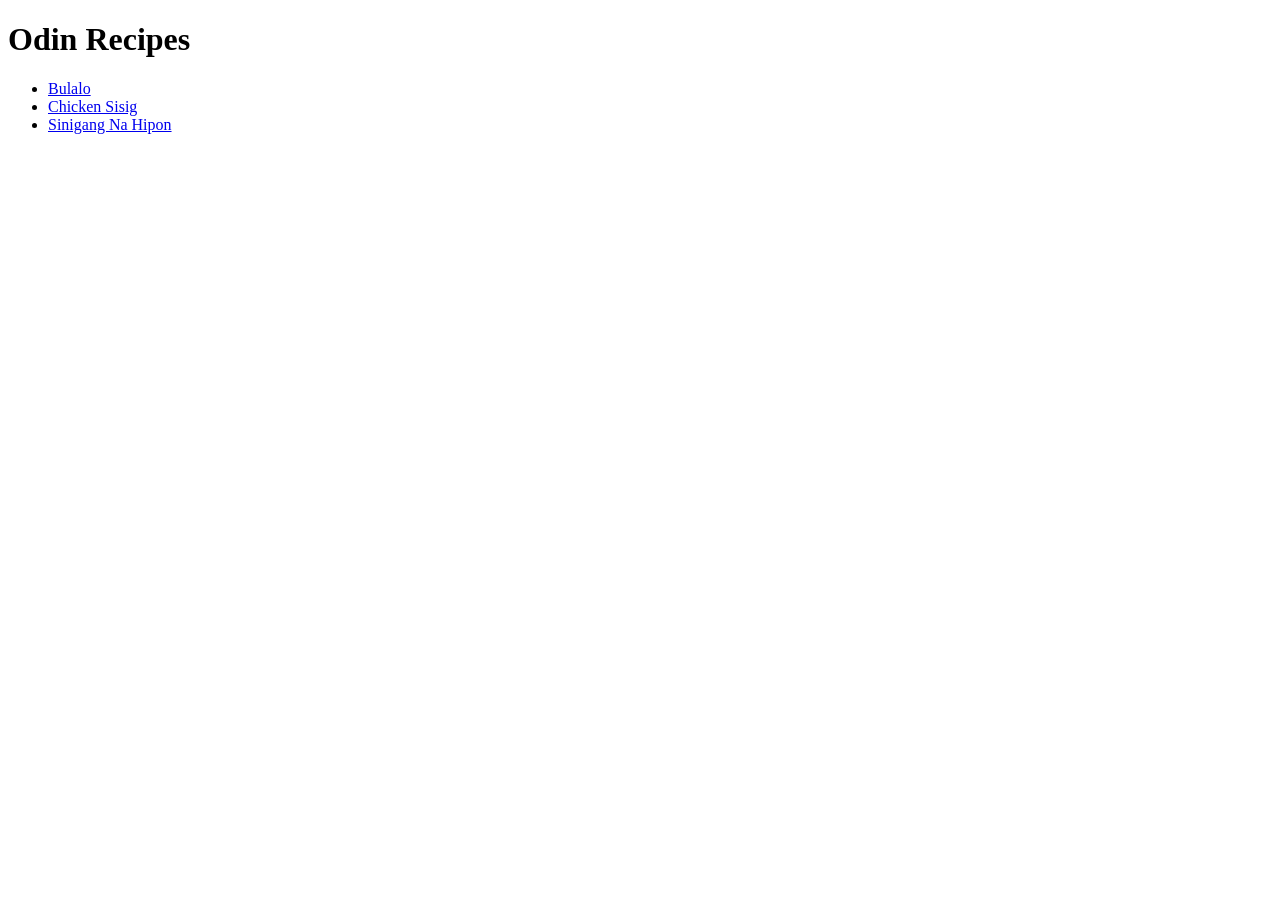
<file: index.html>
<!DOCTYPE html>
<html lang="en">
<head>
    <meta charset="UTF-8">
    <meta name="viewport" content="width=device-width, initial-scale=1.0">
    <title>Odin Recipes</title>
</head>
<body>
    <h1>Odin Recipes</h1>
    <ul>
        <li><a href="./recipes/bulalo.html">Bulalo </a></li>
        <li><a href="./recipes/chicken-sisig.html">Chicken Sisig</a></li>
        <li><a href="./recipes/sinigang-na-hipon.html">Sinigang Na Hipon</a></li>
    </ul>
</body>
</html>
</file>
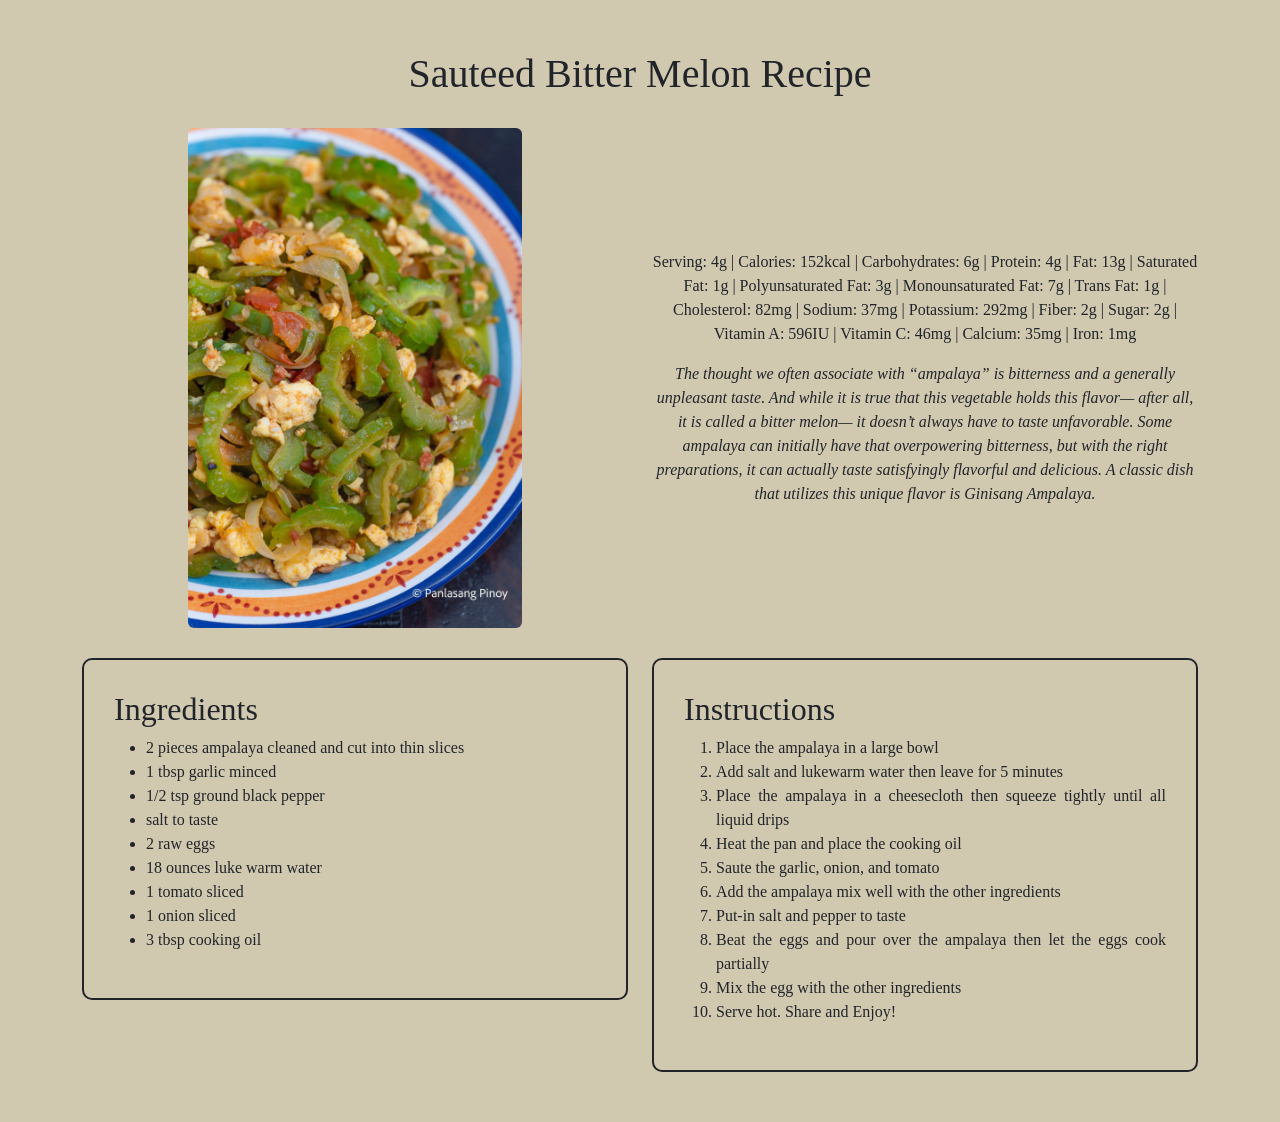
<file: recipes/bitter_melon.html>
<!DOCTYPE html>
<html lang="en">
<head>
    <meta charset="UTF-8">
    <meta http-equiv="X-UA-Compatible" content="IE=edge">
    <meta name="viewport" content="width=device-width, initial-scale=1.0">
    <link href="../styles.css" rel="stylesheet">
    <link href="https://cdn.jsdelivr.net/npm/bootstrap@5.2.3/dist/css/bootstrap.min.css" rel="stylesheet" integrity="sha384-rbsA2VBKQhggwzxH7pPCaAqO46MgnOM80zW1RWuH61DGLwZJEdK2Kadq2F9CUG65" crossorigin="anonymous">
    <title>Sauteed Bitter Melon</title>
</head>
<body>
    <div class="content">
        <div>
            <h1 id="header">Sauteed Bitter Melon Recipe</h1>
            <div class="container">
                <div class="row align-items-center">
                    <div class="col">
                        <img class="rounded" src="../img/bitter_melon.webp" alt="Sauteed Bitter Melon">
                    </div>
                    <div class="col nutrition">
                        Serving: 4g | Calories: 152kcal | Carbohydrates: 6g | Protein: 4g | Fat: 13g | Saturated Fat: 1g | Polyunsaturated Fat: 3g | Monounsaturated Fat: 7g | Trans Fat: 1g | Cholesterol: 82mg | Sodium: 37mg | Potassium: 292mg | Fiber: 2g | Sugar: 2g | Vitamin A: 596IU | Vitamin C: 46mg | Calcium: 35mg | Iron: 1mg
                        <p></p>
                        <i>The thought we often associate with “ampalaya” is bitterness and a generally unpleasant taste. And while it is true that this vegetable holds this flavor— after all, it is called a bitter melon— it doesn’t always have to taste unfavorable. Some ampalaya can initially have that overpowering bitterness, but with the right preparations, it can actually taste satisfyingly flavorful and delicious. A classic dish that utilizes this unique flavor is Ginisang Ampalaya.</i>
                    </div>
                </div>
            </div>
        </div>
        <div class="container">
            <div class="row">
                <div class="col">
                    <div class="ingredients">
                        <h2>Ingredients</h2>
                        <ul>
                            <li>2 pieces ampalaya cleaned and cut into thin slices</li>
                            <li>1 tbsp garlic minced</li>
                            <li>1/2 tsp ground black pepper</li>
                            <li>salt to taste</li>
                            <li>2 raw eggs</li>
                            <li>18 ounces luke warm water</li>
                            <li>1 tomato sliced</li>
                            <li>1 onion sliced</li>
                            <li>3 tbsp cooking oil</li>
                        </ul>
                    </div>
                </div>
                <div class="col">
                    <div class="instructions">
                        <h2>Instructions</h2>
                        <ol>
                            <li>Place the ampalaya in a large bowl</li>
                            <li>Add salt and lukewarm water then leave for 5 minutes</li>
                            <li>Place the ampalaya in a cheesecloth then squeeze tightly until all liquid drips</li>
                            <li>Heat the pan and place the cooking oil</li>
                            <li>Saute the garlic, onion, and tomato</li>
                            <li>Add the ampalaya mix well with the other ingredients</li>
                            <li>Put-in salt and pepper to taste</li>
                            <li>Beat the eggs and pour over the ampalaya then let the eggs cook partially</li>
                            <li>Mix the egg with the other ingredients</li>
                            <li>Serve hot. Share and Enjoy!</li>
                        </ol>
                    </div>
                </div>
            </div>
        </div>
    </div>
</body>
</html>
</file>
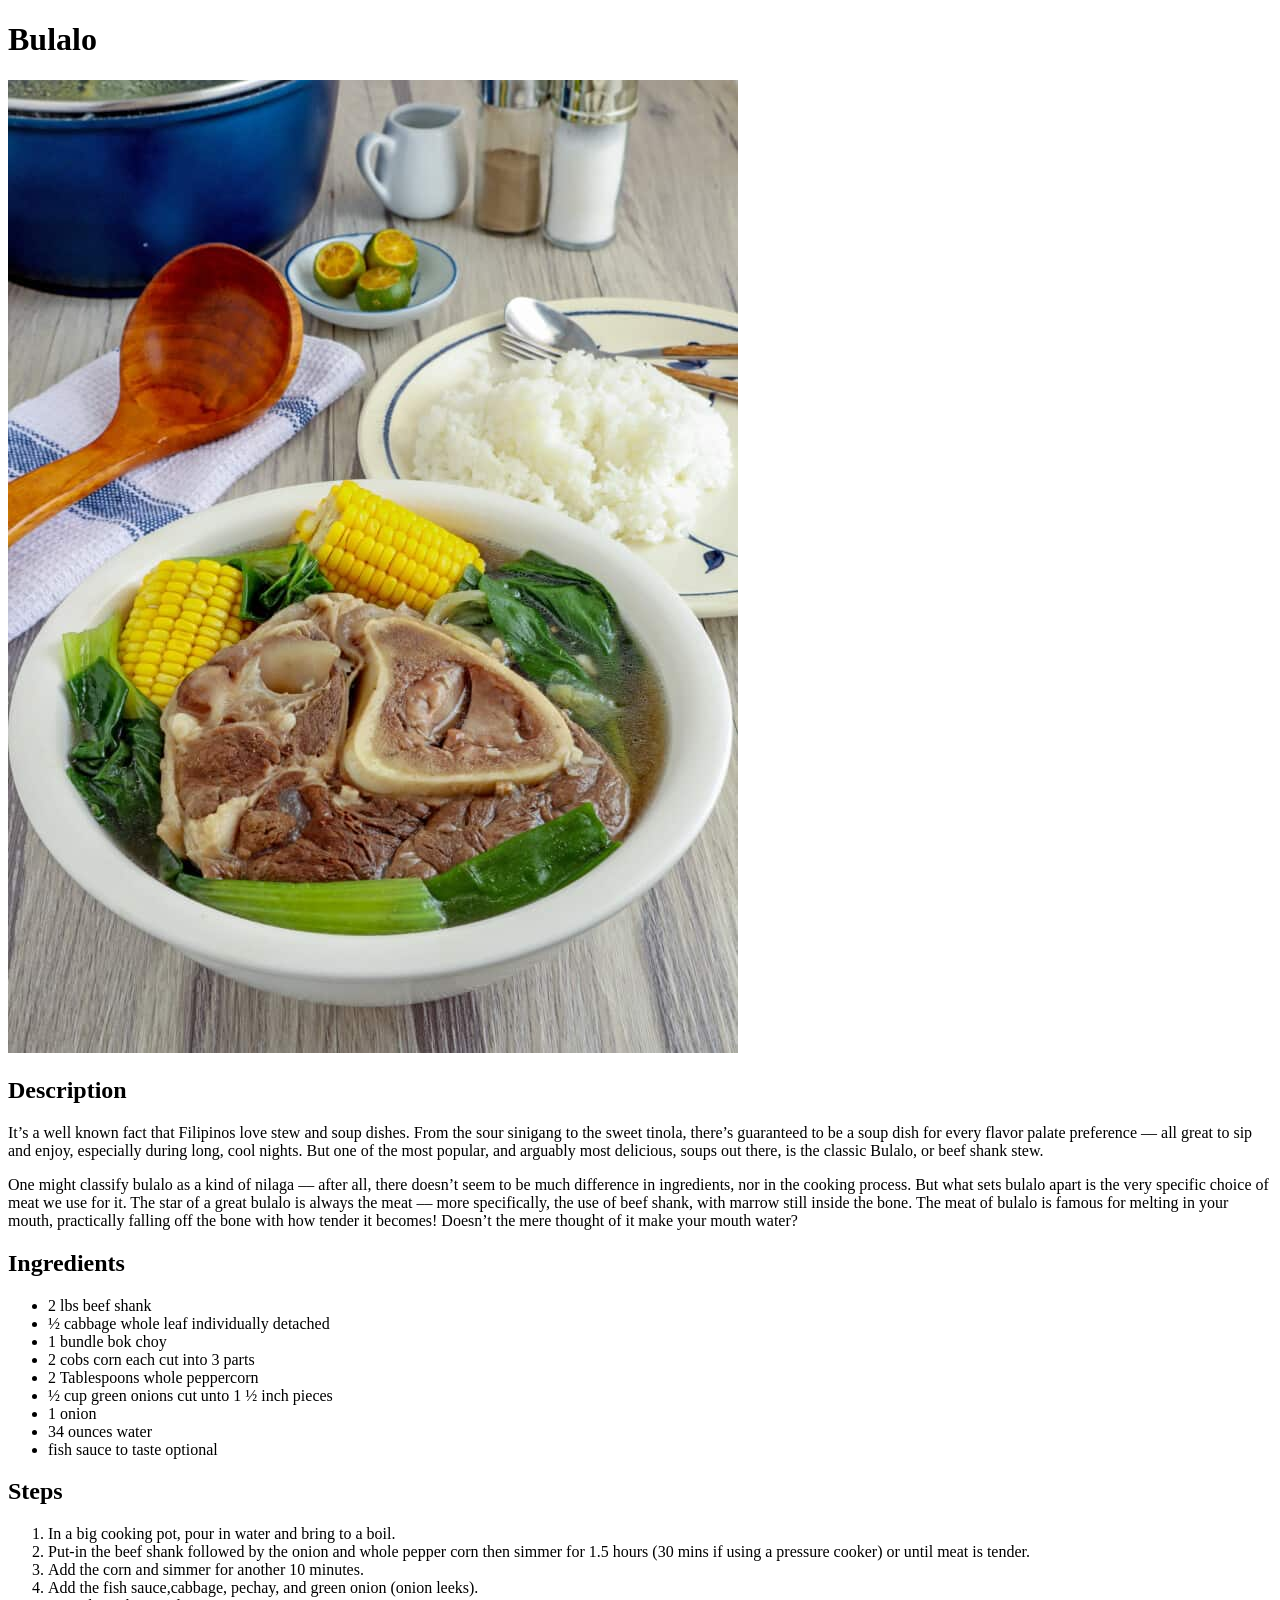
<file: recipes/bulalo.html>
<!DOCTYPE html>
<html lang="en">
<head>
    <meta charset="UTF-8">
    <meta name="viewport" content="width=device-width, initial-scale=1.0">
    <title>Bulalo</title>
</head>
<body>
    <h1>Bulalo</h1>

    <img src="./images/bulalo.jpg" alt="Bulalo">
    
    <h2>Description</h2>
    
    <p>It’s a well known fact that Filipinos love stew and soup dishes. From the sour sinigang to the sweet tinola, there’s guaranteed to be a soup dish for every flavor palate preference –– all great to sip and enjoy, especially during long, cool nights. But one of the most popular, and arguably most delicious, soups out there, is the classic Bulalo, or beef shank stew.</p>
    
    <p>One might classify bulalo as a kind of nilaga –– after all, there doesn’t seem to be much difference in ingredients, nor in the cooking process. But what sets bulalo apart is the very specific choice of meat we use for it. The star of a great bulalo is always the meat –– more specifically, the use of beef shank, with marrow still inside the bone. The meat of bulalo is famous for melting in your mouth, practically falling off the bone with how tender it becomes! Doesn’t the mere thought of it make your mouth water?</p>

    <h2>Ingredients</h2>

    <ul>
        <li>2 lbs beef shank</li>
        <li>½ cabbage whole leaf individually detached</li>
        <li>1 bundle bok choy</li>
        <li>2 cobs corn each cut into 3 parts</li>
        <li>2 Tablespoons whole peppercorn</li>
        <li>½ cup green onions cut unto 1 ½ inch pieces</li>
        <li>1 onion</li>
        <li>34 ounces water</li>
        <li>fish sauce to taste optional</li>
    </ul>

    <h2>Steps</h2>
    
    <ol>
        <li>In a big cooking pot, pour in water and bring to a boil.</li>
        <li>Put-in the beef shank followed by the onion and whole pepper corn then simmer for 1.5 hours (30 mins if using a pressure cooker) or until meat is tender.</li>
        <li>Add the corn and simmer for another 10 minutes.</li>
        <li>Add the fish sauce,cabbage, pechay, and green onion (onion leeks).</li>
        <li>Serve hot. Share and Enjoy!</li>
    </ol>
</body>
</html>
</file>
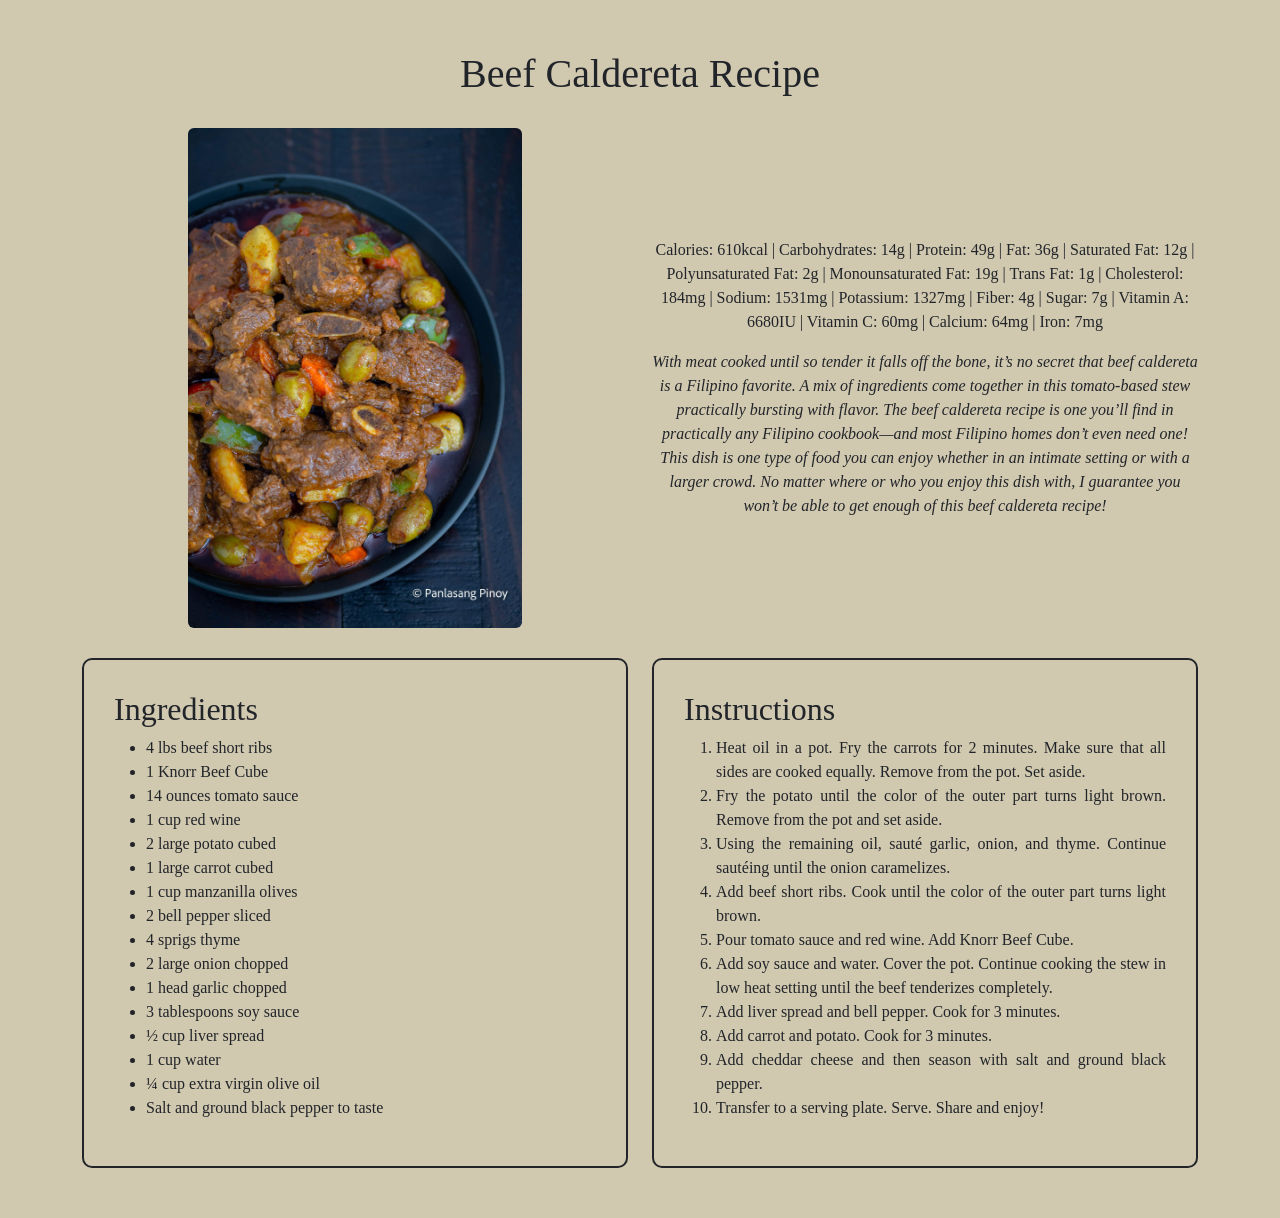
<file: recipes/caldereta.html>
<!DOCTYPE html>
<html lang="en">
<head>
    <meta charset="UTF-8">
    <meta http-equiv="X-UA-Compatible" content="IE=edge">
    <meta name="viewport" content="width=device-width, initial-scale=1.0">
    <link href="../styles.css" rel="stylesheet">
    <link href="https://cdn.jsdelivr.net/npm/bootstrap@5.2.3/dist/css/bootstrap.min.css" rel="stylesheet" integrity="sha384-rbsA2VBKQhggwzxH7pPCaAqO46MgnOM80zW1RWuH61DGLwZJEdK2Kadq2F9CUG65" crossorigin="anonymous">
    <title>Beef Caldereta</title>
</head>
<body>
    <div class="content">
        <div>
            <h1 id="header">Beef Caldereta Recipe</h1>
            <div class="container">
                <div class="row align-items-center">
                    <div class="col">
                        <img class="rounded" src="../img/beef_caldereta.jpg" alt="Beef Caldereta">
                    </div>
                    <div class="col nutriton">
                        Calories: 610kcal | Carbohydrates: 14g | Protein: 49g | Fat: 36g | Saturated Fat: 12g | Polyunsaturated Fat: 2g | Monounsaturated Fat: 19g | Trans Fat: 1g | Cholesterol: 184mg | Sodium: 1531mg | Potassium: 1327mg | Fiber: 4g | Sugar: 7g | Vitamin A: 6680IU | Vitamin C: 60mg | Calcium: 64mg | Iron: 7mg
                        <p></p>
                        <i>With meat cooked until so tender it falls off the bone, it’s no secret that beef caldereta is a Filipino favorite. A mix of ingredients come together in this tomato-based stew practically bursting with flavor. The beef caldereta recipe is one you’ll find in practically any Filipino cookbook—and most Filipino homes don’t even need one! This dish is one type of food you can enjoy whether in an intimate setting or with a larger crowd. No matter where or who you enjoy this dish with, I guarantee you won’t be able to get enough of this beef caldereta recipe!</i>
                    </div>
                </div>
            </div>
        </div>
        <div class="container">
            <div class="row">
                <div class="col">
                    <div class="ingredients">
                        <h2>Ingredients</h2>
                        <ul>
                            <li>4 lbs beef short ribs</li>
                            <li>1 Knorr Beef Cube</li>
                            <li>14 ounces tomato sauce</li>
                            <li>1 cup red wine</li>
                            <li>2 large potato cubed</li>
                            <li>1 large carrot cubed</li>
                            <li>1 cup manzanilla olives</li>
                            <li>2 bell pepper sliced</li>
                            <li>4 sprigs thyme</li>
                            <li>2 large onion chopped</li>
                            <li>1 head garlic chopped</li>
                            <li>3 tablespoons soy sauce</li>
                            <li>½ cup liver spread</li>
                            <li>1 cup water</li>
                            <li>¼ cup extra virgin olive oil</li>
                            <li>Salt and ground black pepper to taste</li>
                        </ul>
                    </div>
                </div>
                <div class="col">
                    <div class="instructions">
                        <h2>Instructions</h2>
                        <ol>
                            <li>Heat oil in a pot. Fry the carrots for 2 minutes. Make sure that all sides are cooked equally. Remove from the pot. Set aside.</li>
                            <li>Fry the potato until the color of the outer part turns light brown. Remove from the pot and set aside.</li>
                            <li>Using the remaining oil, sauté garlic, onion, and thyme. Continue sautéing until the onion caramelizes.</li>
                            <li>Add beef short ribs. Cook until the color of the outer part turns light brown.</li>
                            <li>Pour tomato sauce and red wine. Add Knorr Beef Cube.</li>
                            <li>Add soy sauce and water. Cover the pot. Continue cooking the stew in low heat setting until the beef tenderizes completely.</li>
                            <li>Add liver spread and bell pepper. Cook for 3 minutes.</li>
                            <li>Add carrot and potato. Cook for 3 minutes.</li>
                            <li>Add cheddar cheese and then season with salt and ground black pepper.</li>
                            <li>Transfer to a serving plate. Serve. Share and enjoy!</li>
                        </ol>
                    </div>
                </div>
            </div>
        </div>
    </div>
</body>
</html>
</file>
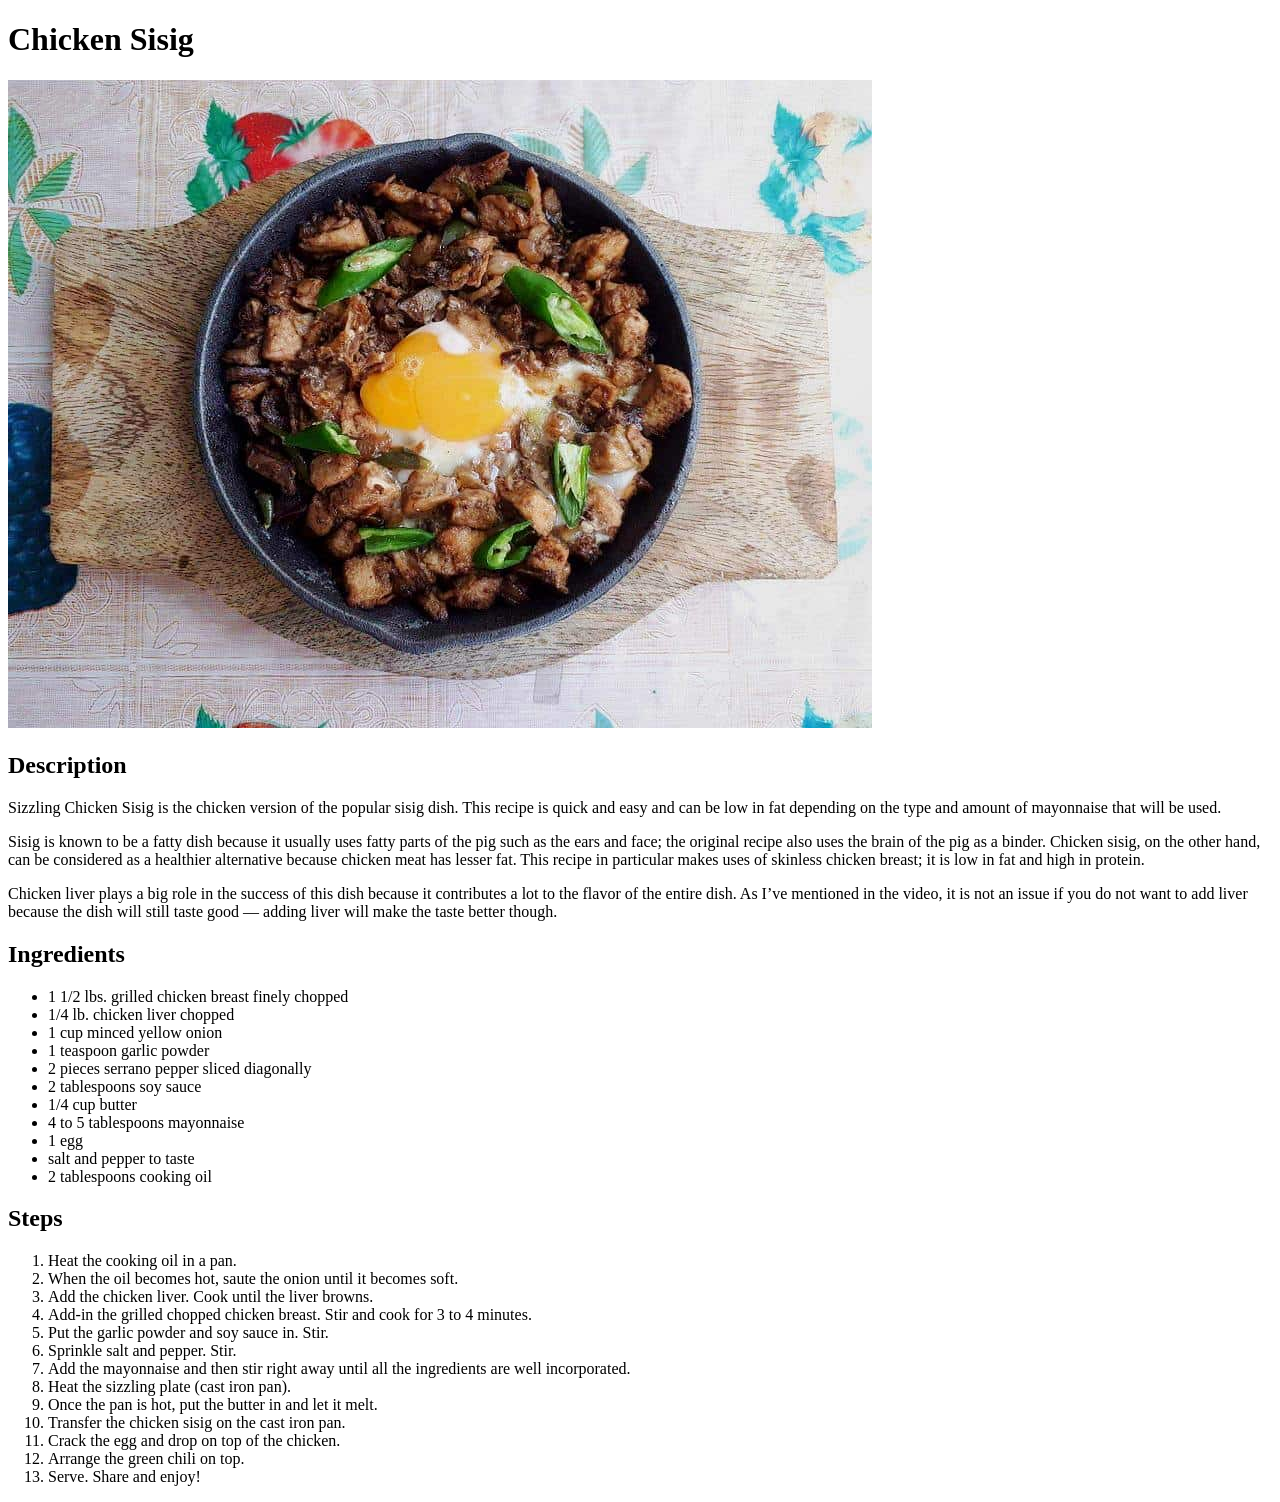
<file: recipes/chicken-sisig.html>
<!DOCTYPE html>
<html lang="en">
<head>
    <meta charset="UTF-8">
    <meta name="viewport" content="width=device-width, initial-scale=1.0">
    <title>Chicken Sisig</title>
</head>
<body>
    <h1>Chicken Sisig</h1>

    <img src="./images/chicken-sisig.jpg" alt="Chicken Sisig">

    <h2>Description</h2>

    <p>Sizzling Chicken Sisig is the chicken version of the popular sisig dish. This recipe is quick and easy and can be low in fat depending on the type and amount of mayonnaise that will be used.</p>

    <p>Sisig is known to be a fatty dish because it usually uses fatty parts of the pig such as the ears and face; the original recipe also uses the brain of the pig as a binder. Chicken sisig, on the other hand, can be considered as a healthier alternative because chicken meat has lesser fat. This recipe in particular makes uses of skinless chicken breast; it is low in fat and high in protein.</p>

    <p>Chicken liver plays a big role in the success of this dish because it contributes a lot to the flavor of the entire dish. As I’ve mentioned in the video, it is not an issue if you do not want to add liver because the dish will still taste good — adding liver will make the taste better though.</p>

    <h2>Ingredients</h2>

    <ul>
        <li>1 1/2 lbs. grilled chicken breast finely chopped</li>
        <li>1/4 lb. chicken liver chopped</li>
        <li>1 cup minced yellow onion</li>
        <li>1 teaspoon garlic powder</li>
        <li>2 pieces serrano pepper sliced diagonally</li>
        <li>2 tablespoons soy sauce</li>
        <li>1/4 cup butter</li>
        <li>4 to 5 tablespoons mayonnaise</li>
        <li>1 egg</li>
        <li>salt and pepper to taste</li>
        <li>2 tablespoons cooking oil</li>
    </ul>

    <h2>Steps</h2>

    <ol>
        <li>Heat the cooking oil in a pan.</li>
        <li>When the oil becomes hot, saute the onion until it becomes soft.</li>
        <li>Add the chicken liver. Cook until the liver browns.</li>
        <li>Add-in the grilled chopped chicken breast. Stir and cook for 3 to 4 minutes.</li>
        <li>Put the garlic powder and soy sauce in. Stir.</li>
        <li>Sprinkle salt and pepper. Stir.</li>
        <li>Add the mayonnaise and then stir right away until all the ingredients are well incorporated.</li>
        <li>Heat the sizzling plate (cast iron pan).</li>
        <li>Once the pan is hot, put the butter in and let it melt.</li>
        <li>Transfer the chicken sisig on the cast iron pan.</li>
        <li>Crack the egg and drop on top of the chicken.</li>
        <li>Arrange the green chili on top.</li>
        <li>Serve. Share and enjoy!</li>
    </ol>
</body>
</html>
</file>
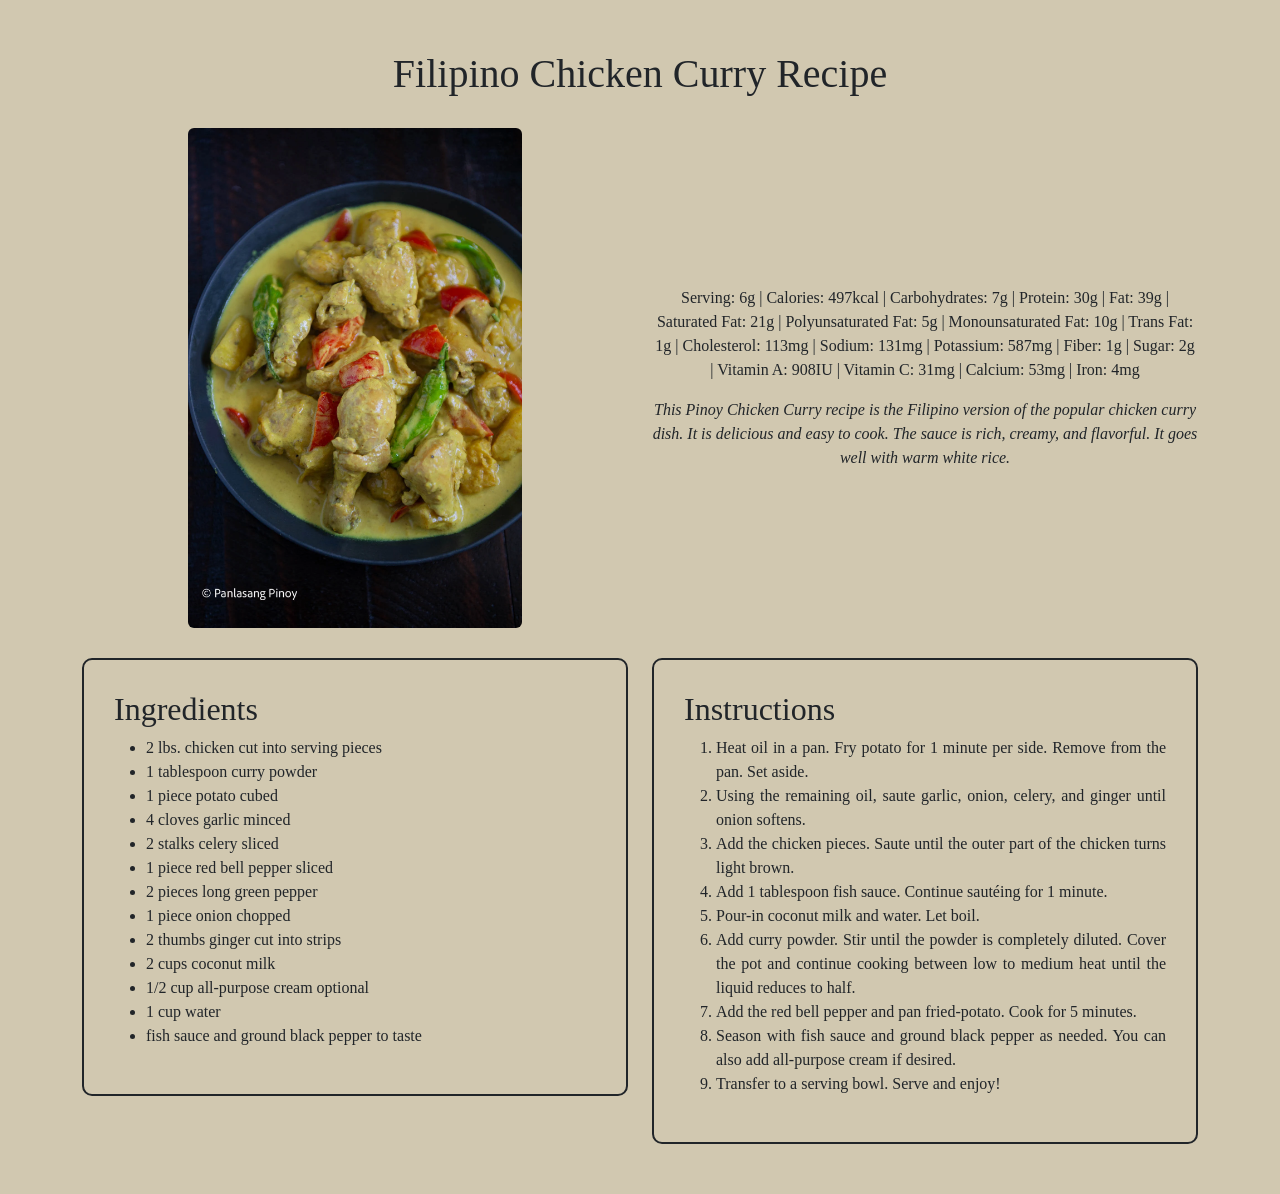
<file: recipes/chicken.html>
<!DOCTYPE html>
<html lang="en">
<head>
    <meta charset="UTF-8">
    <meta http-equiv="X-UA-Compatible" content="IE=edge">
    <meta name="viewport" content="width=device-width, initial-scale=1.0">
    <link href="../styles.css" rel="stylesheet">
    <link href="https://cdn.jsdelivr.net/npm/bootstrap@5.2.3/dist/css/bootstrap.min.css" rel="stylesheet" integrity="sha384-rbsA2VBKQhggwzxH7pPCaAqO46MgnOM80zW1RWuH61DGLwZJEdK2Kadq2F9CUG65" crossorigin="anonymous">
    <title>Filipino Chicken Curry</title>
</head>
<body>
    <div class="content">
        <div>
            <h1 id="header">Filipino Chicken Curry Recipe</h1>
            <div class="container">
                <div class="row align-items-center">
                    <div class="col">
                        <img class="rounded" src="../img/chicken_curry.webp" alt="Filipino Chicken Curry">
                    </div>
                    <div class="col nutrition">
                        Serving: 6g | Calories: 497kcal | Carbohydrates: 7g | Protein: 30g | Fat: 39g | Saturated Fat: 21g | Polyunsaturated Fat: 5g | Monounsaturated Fat: 10g | Trans Fat: 1g | Cholesterol: 113mg | Sodium: 131mg | Potassium: 587mg | Fiber: 1g | Sugar: 2g | Vitamin A: 908IU | Vitamin C: 31mg | Calcium: 53mg | Iron: 4mg
                        <p></p>
                        <i>This Pinoy Chicken Curry recipe is the Filipino version of the popular chicken curry dish. It is delicious and easy to cook. The sauce is rich, creamy, and flavorful. It goes well with warm white rice.</i>
                    </div>
                </div>
            </div>
        </div>
        <div class="container">
            <div class="row">
                <div class="col">
                    <div class="ingredients">
                        <h2>Ingredients</h2>
                        <ul>
                            <li>2 lbs. chicken cut into serving pieces</li>
                            <li>1 tablespoon curry powder</li>
                            <li>1 piece potato cubed</li>
                            <li>4 cloves garlic minced</li>
                            <li>2 stalks celery sliced</li>
                            <li>1 piece red bell pepper sliced</li>
                            <li>2 pieces long green pepper</li>
                            <li>1 piece onion chopped</li>
                            <li>2 thumbs ginger cut into strips</li>
                            <li>2 cups coconut milk</li>
                            <li>1/2 cup all-purpose cream optional</li>
                            <li>1 cup water</li>
                            <li>fish sauce and ground black pepper to taste</li>
                        </ul>
                    </div>
                </div>
                <div class="col">
                    <div class="instructions">
                        <h2>Instructions</h2>
                        <ol>
                            <li>Heat oil in a pan. Fry potato for 1 minute per side. Remove from the pan. Set aside.</li>
                            <li>Using the remaining oil, saute garlic, onion, celery, and ginger until onion softens.</li>
                            <li>Add the chicken pieces. Saute until the outer part of the chicken turns light brown.</li>
                            <li>Add 1 tablespoon fish sauce. Continue sautéing for 1 minute.</li>
                            <li>Pour-in coconut milk and water. Let boil.</li>
                            <li>Add curry powder. Stir until the powder is completely diluted. Cover the pot and continue cooking between low to medium heat until the liquid reduces to half.</li>
                            <li>Add the red bell pepper and pan fried-potato. Cook for 5 minutes.</li>
                            <li>Season with fish sauce and ground black pepper as needed. You can also add all-purpose cream if desired.</li>
                            <li>Transfer to a serving bowl. Serve and enjoy!</li>
                        </ol>
                    </div>
                </div>
            </div>
        </div>
    </div>
</body>
</html>
</file>
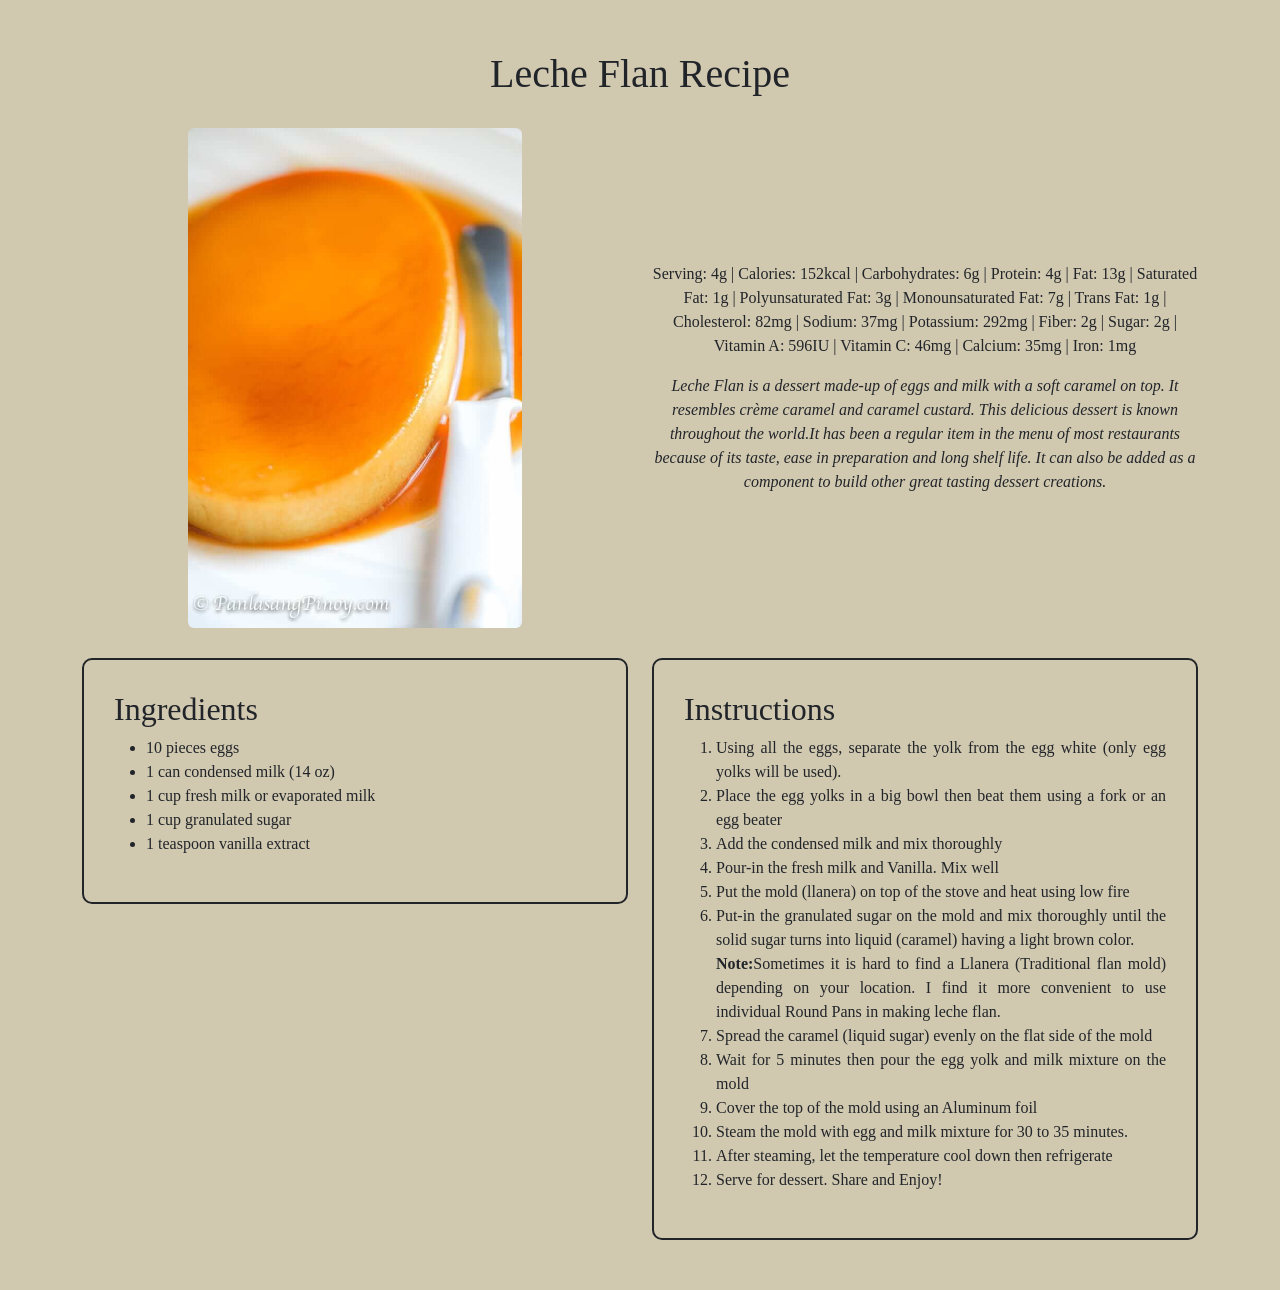
<file: recipes/leche_flan.html>
<!DOCTYPE html>
<html lang="en">
<head>
    <meta charset="UTF-8">
    <meta http-equiv="X-UA-Compatible" content="IE=edge">
    <meta name="viewport" content="width=device-width, initial-scale=1.0">
    <link href="../styles.css" rel="stylesheet">
    <link href="https://cdn.jsdelivr.net/npm/bootstrap@5.2.3/dist/css/bootstrap.min.css" rel="stylesheet" integrity="sha384-rbsA2VBKQhggwzxH7pPCaAqO46MgnOM80zW1RWuH61DGLwZJEdK2Kadq2F9CUG65" crossorigin="anonymous">
    <title>Leche Flan</title>
</head>
<body>
    <div class="content">
        <div>
            <h1 id="header">Leche Flan Recipe</h1>
            <div class="container">
                <div class="row align-items-center">
                    <div class="col">
                        <img class="rounded" src="../img/leche_flan.jpg" alt="Leche Flan">
                    </div>
                    <div class="col nutrition">
                        Serving: 4g | Calories: 152kcal | Carbohydrates: 6g | Protein: 4g | Fat: 13g | Saturated Fat: 1g | Polyunsaturated Fat: 3g | Monounsaturated Fat: 7g | Trans Fat: 1g | Cholesterol: 82mg | Sodium: 37mg | Potassium: 292mg | Fiber: 2g | Sugar: 2g | Vitamin A: 596IU | Vitamin C: 46mg | Calcium: 35mg | Iron: 1mg
                        <p></p>
                        <i>Leche Flan is a dessert made-up of eggs and milk with a soft caramel on top. It resembles crème caramel and caramel custard. This delicious dessert is known throughout the world.It has been a regular item in the  menu of most restaurants because of its taste, ease in preparation and long shelf life. It can also be added as a component to build other great tasting dessert creations.</i>
                    </div>
                </div>
            </div>
        </div>
        <div class="container">
            <div class="row">
                <div class="col">
                    <div class="ingredients">
                        <h2>Ingredients</h2>
                        <ul>
                            <li>10 pieces eggs</li>
                            <li>1 can condensed milk (14 oz)</li>
                            <li>1 cup fresh milk or evaporated milk</li>
                            <li>1 cup granulated sugar</li>
                            <li>1 teaspoon vanilla extract</li>
                        </ul>
                    </div>
                </div>
                <div class="col">
                    <div class="instructions">
                        <h2>Instructions</h2>
                        <ol>
                            <li>Using all the eggs, separate the yolk from the egg white (only egg yolks will be used).</li>
                            <li>Place the egg yolks in a big bowl then beat them using a fork or an egg beater</li>
                            <li>Add the condensed milk and mix thoroughly</li>
                            <li>Pour-in the fresh milk and Vanilla. Mix well</li>
                            <li>Put the mold (llanera) on top of the stove and heat using low fire</li>
                            <li>Put-in the granulated sugar on the mold and mix thoroughly until the solid sugar turns into liquid (caramel) having a light brown color.
                                <br> <b>Note:</b>Sometimes it is hard to find a Llanera (Traditional flan mold) depending on your location. I find it more convenient to use individual Round Pans in making leche flan.</li>
                            <li>Spread the caramel (liquid sugar) evenly on the flat side of the mold</li>
                            <li>Wait for 5 minutes then pour the egg yolk and milk mixture on the mold</li>
                            <li>Cover the top of the mold using an Aluminum foil</li>
                            <li>Steam the mold with egg and milk mixture for 30 to 35 minutes.</li>
                            <li>After steaming, let the temperature cool down then refrigerate</li>
                            <li>Serve for dessert. Share and Enjoy!</li>
                        </ol>
                    </div>
                </div>
            </div>
        </div>
    </div>
</body>
</html>
</file>
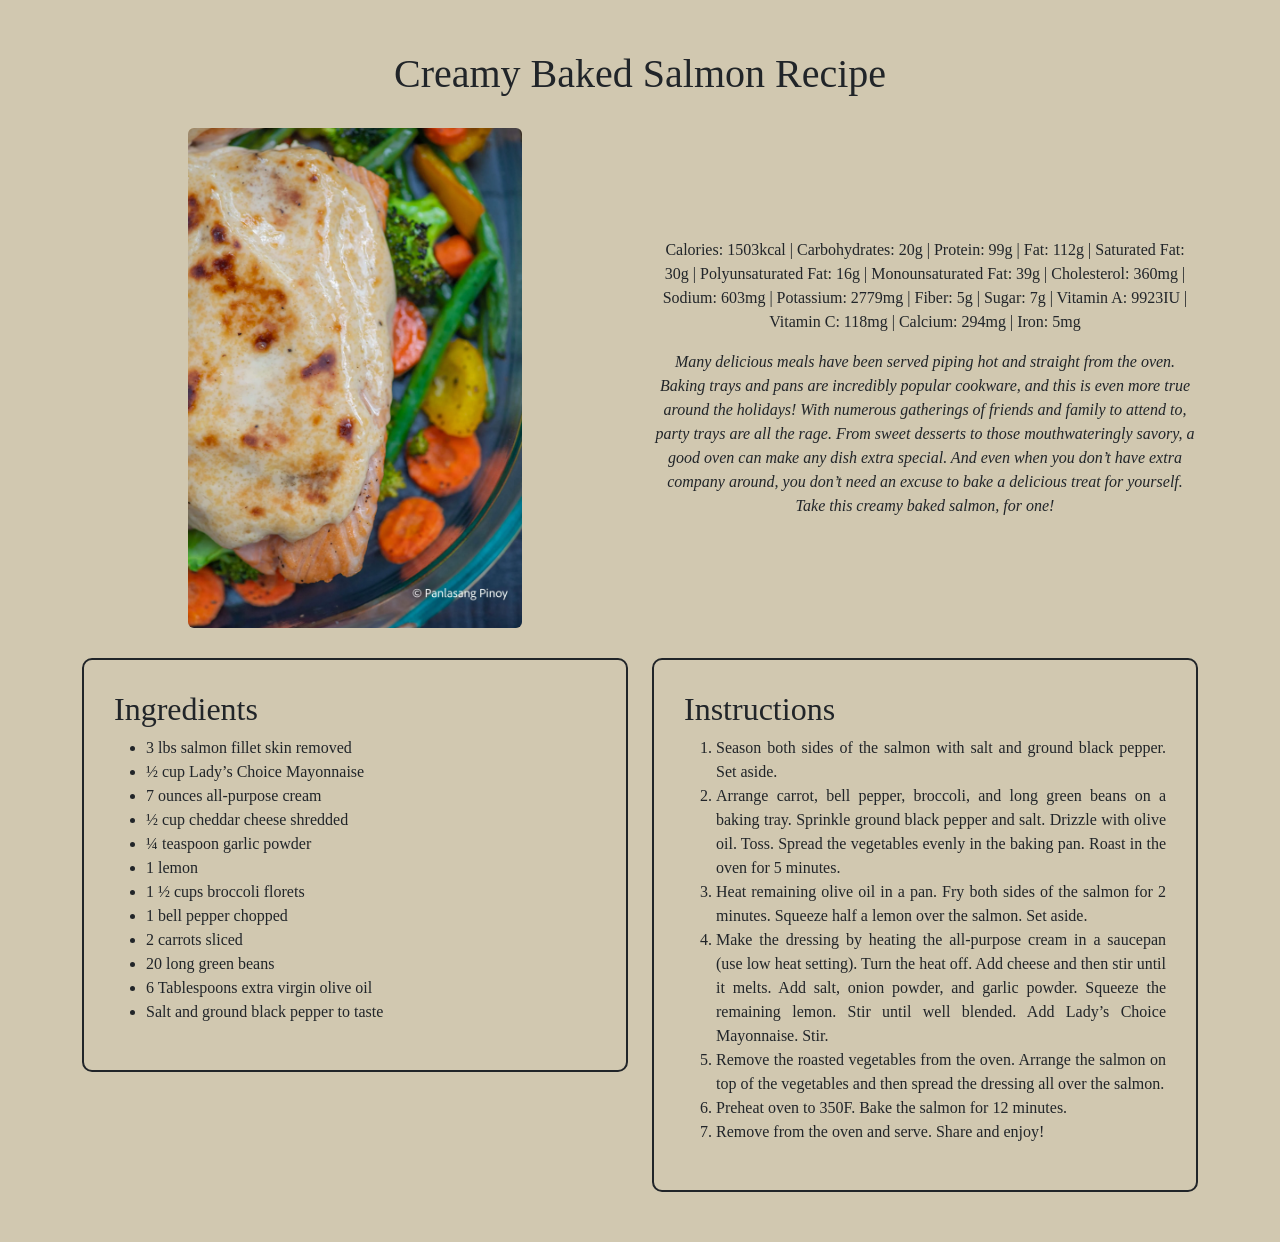
<file: recipes/salmon.html>
<!DOCTYPE html>
<html lang="en">
<head>
    <meta charset="UTF-8">
    <meta http-equiv="X-UA-Compatible" content="IE=edge">
    <meta name="viewport" content="width=device-width, initial-scale=1.0">
    <link href="../styles.css" rel="stylesheet">
    <link href="https://cdn.jsdelivr.net/npm/bootstrap@5.2.3/dist/css/bootstrap.min.css" rel="stylesheet" integrity="sha384-rbsA2VBKQhggwzxH7pPCaAqO46MgnOM80zW1RWuH61DGLwZJEdK2Kadq2F9CUG65" crossorigin="anonymous">
    <title>Creamy Baked Salmon</title>
</head>
<body>
    <div class="content">
        <div>
            <h1 id="header">Creamy Baked Salmon Recipe</h1>
            <div class="container">
                <div class="row align-items-center">
                    <div class="col">
                        <img class="rounded" src="../img/salmon.webp" alt="Creamy Baked Salmon">
                    </div>
                    <div class="col nutrition">
                        Calories: 1503kcal | Carbohydrates: 20g | Protein: 99g | Fat: 112g | Saturated Fat: 30g | Polyunsaturated Fat: 16g | Monounsaturated Fat: 39g | Cholesterol: 360mg | Sodium: 603mg | Potassium: 2779mg | Fiber: 5g | Sugar: 7g | Vitamin A: 9923IU | Vitamin C: 118mg | Calcium: 294mg | Iron: 5mg
                        <p></p>
                        <i>Many delicious meals have been served piping hot and straight from the oven. Baking trays and pans are incredibly popular cookware, and this is even more true around the holidays! With numerous gatherings of friends and family to attend to, party trays are all the rage. From sweet desserts to those mouthwateringly savory, a good oven can make any dish extra special. And even when you don’t have extra company around, you don’t need an excuse to bake a delicious treat for yourself. Take this creamy baked salmon, for one!</i>
                    </div>
                </div>
            </div>
        </div>
        <div class="container">
            <div class="row">
                <div class="col">
                    <div class="ingredients">
                        <h2>Ingredients</h2>
                        <ul>
                            <li>3 lbs salmon fillet skin removed</li>
                            <li>½ cup Lady’s Choice Mayonnaise</li>
                            <li>7 ounces all-purpose cream</li>
                            <li>½ cup cheddar cheese shredded</li>
                            <li>¼ teaspoon garlic powder</li>
                            <li>1 lemon</li>
                            <li>1 ½ cups broccoli florets</li>
                            <li>1 bell pepper chopped</li>
                            <li>2 carrots sliced</li>
                            <li>20 long green beans</li>
                            <li>6 Tablespoons extra virgin olive oil</li>
                            <li>Salt and ground black pepper to taste</li>
                        </ul>
                    </div>
                </div>
                <div class="col">
                    <div class="instructions">
                        <h2>Instructions</h2>
                        <ol>
                            <li>Season both sides of the salmon with salt and ground black pepper. Set aside.</li>
                            <li>Arrange carrot, bell pepper, broccoli, and long green beans on a baking tray. Sprinkle ground black pepper and salt. Drizzle with olive oil. Toss. Spread the vegetables evenly in the baking pan. Roast in the oven for 5 minutes.</li>
                            <li>Heat remaining olive oil in a pan. Fry both sides of the salmon for 2 minutes. Squeeze half a lemon over the salmon. Set aside.</li>
                            <li>Make the dressing by heating the all-purpose cream in a saucepan (use low heat setting). Turn the heat off. Add cheese and then stir until it melts. Add salt, onion powder, and garlic powder. Squeeze the remaining lemon. Stir until well blended. Add Lady’s Choice Mayonnaise. Stir.</li>
                            <li>Remove the roasted vegetables from the oven. Arrange the salmon on top of the vegetables and then spread the dressing all over the salmon.</li>
                            <li>Preheat oven to 350F. Bake the salmon for 12 minutes.</li>
                            <li>Remove from the oven and serve. Share and enjoy!</li>
                        </ol>
                    </div>
                </div>
            </div>
        </div>
    </div>
</body>
</html>
</file>
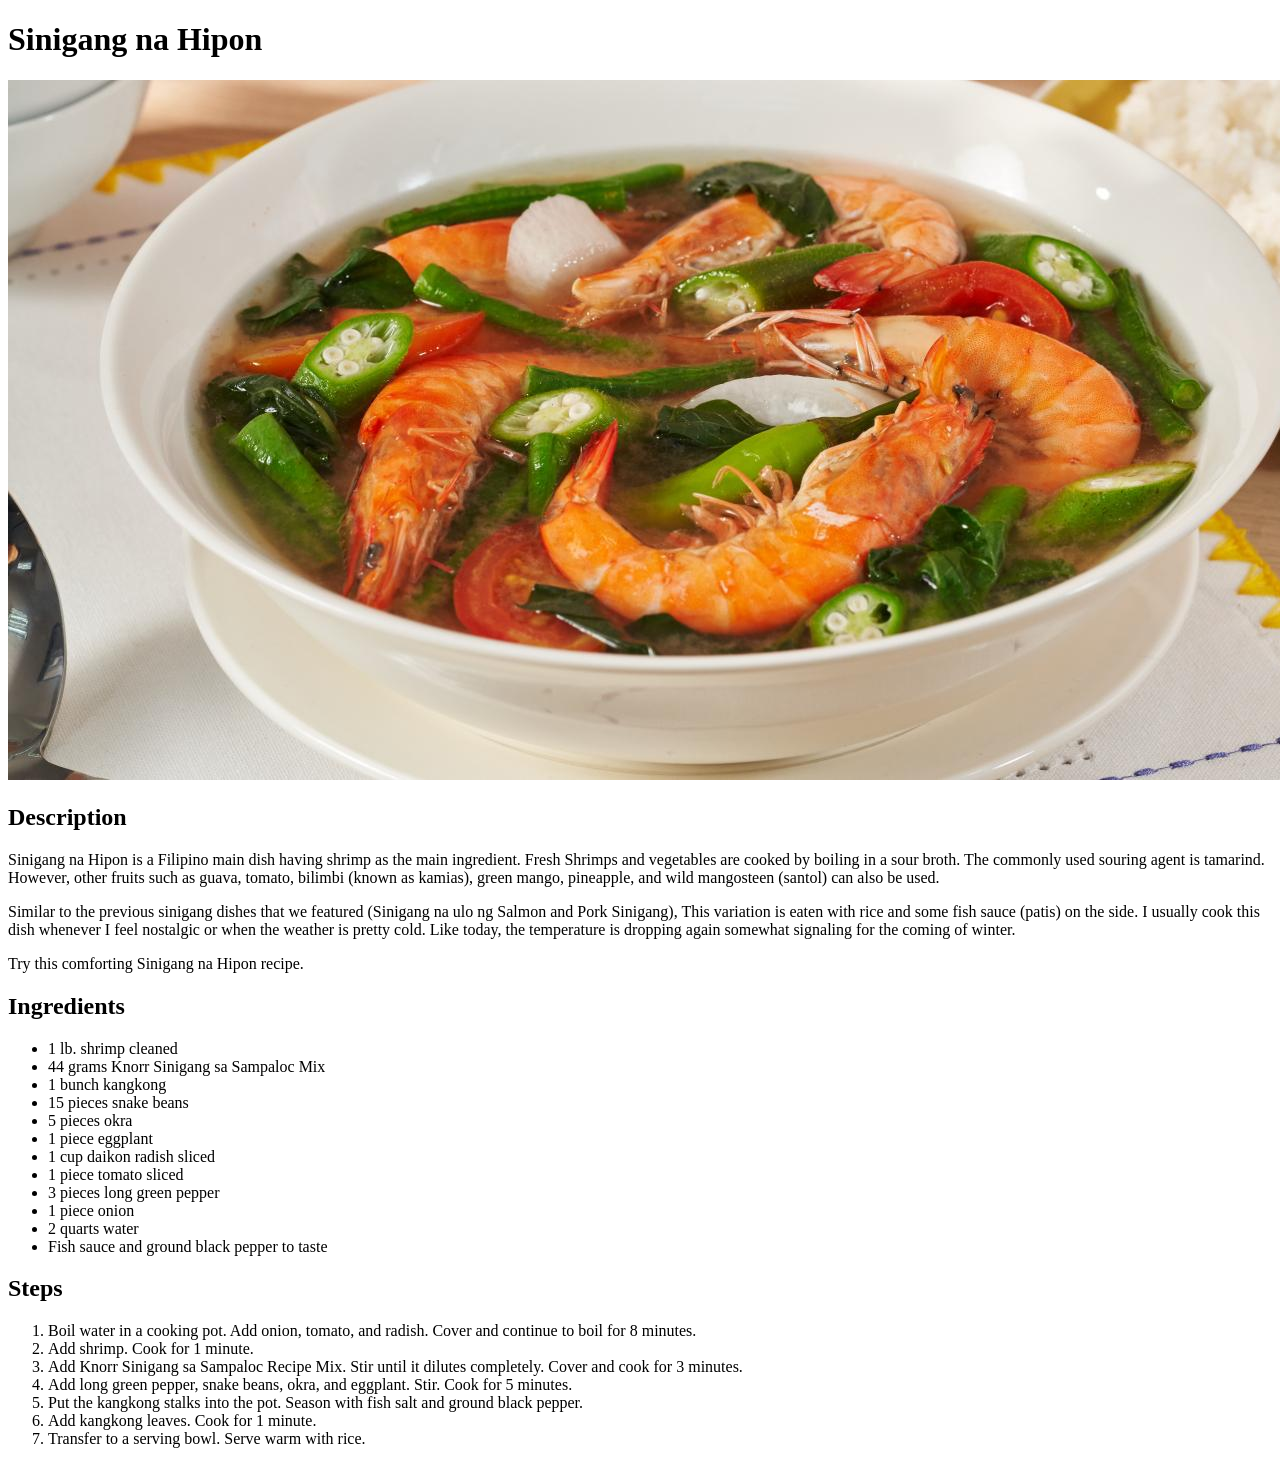
<file: recipes/sinigang-na-hipon.html>
<!DOCTYPE html>
<html lang="en">
<head>
    <meta charset="UTF-8">
    <meta name="viewport" content="width=device-width, initial-scale=1.0">
    <title>Sinigang na Hipon</title>
</head>
<body>
    <h1>Sinigang na Hipon</h1>

    <img src="./images/sinigang-na-hipon.jpg" alt="Sinigang na Hipon">

    <h2>Description</h2>

    <p>Sinigang na Hipon is a Filipino main dish having shrimp as the main ingredient. Fresh Shrimps and vegetables are cooked by boiling in a sour broth. The commonly used souring agent is tamarind. However, other fruits such as guava, tomato, bilimbi (known as kamias), green mango, pineapple, and wild mangosteen (santol) can also be used.</p>

    <p>Similar to the previous sinigang dishes that we featured (Sinigang na ulo ng Salmon and Pork Sinigang), This variation is eaten with rice and some fish sauce (patis) on the side. I usually cook this dish whenever I feel nostalgic or when the weather is pretty cold. Like today, the temperature is dropping again somewhat signaling for the coming of winter.</p>

    <p>Try this comforting Sinigang na Hipon recipe.</p>

    <h2>Ingredients</h2>

    <ul>
        <li>1 lb. shrimp cleaned</li>
        <li>44 grams Knorr Sinigang sa Sampaloc Mix</li>
        <li>1 bunch kangkong</li>
        <li>15 pieces snake beans</li>
        <li>5 pieces okra</li>
        <li>1 piece eggplant</li>
        <li>1 cup daikon radish sliced</li>
        <li>1 piece tomato sliced</li>
        <li>3 pieces long green pepper</li>
        <li>1 piece onion</li>
        <li>2 quarts water</li>
        <li>Fish sauce and ground black pepper to taste</li>
    </ul>

    <h2>Steps</h2>

    <ol>
        <li>Boil water in a cooking pot. Add onion, tomato, and radish. Cover and continue to boil for 8 minutes.</li>
        <li>Add shrimp. Cook for 1 minute.</li>
        <li>Add Knorr Sinigang sa Sampaloc Recipe Mix. Stir until it dilutes completely. Cover and cook for 3 minutes.</li>
        <li>Add long green pepper, snake beans, okra, and eggplant. Stir. Cook for 5 minutes.</li>
        <li>Put the kangkong stalks into the pot. Season with fish salt and ground black pepper.</li>
        <li>Add kangkong leaves. Cook for 1 minute.</li>
        <li>Transfer to a serving bowl. Serve warm with rice.</li>
    </ol>
</body>
</html>
</file>
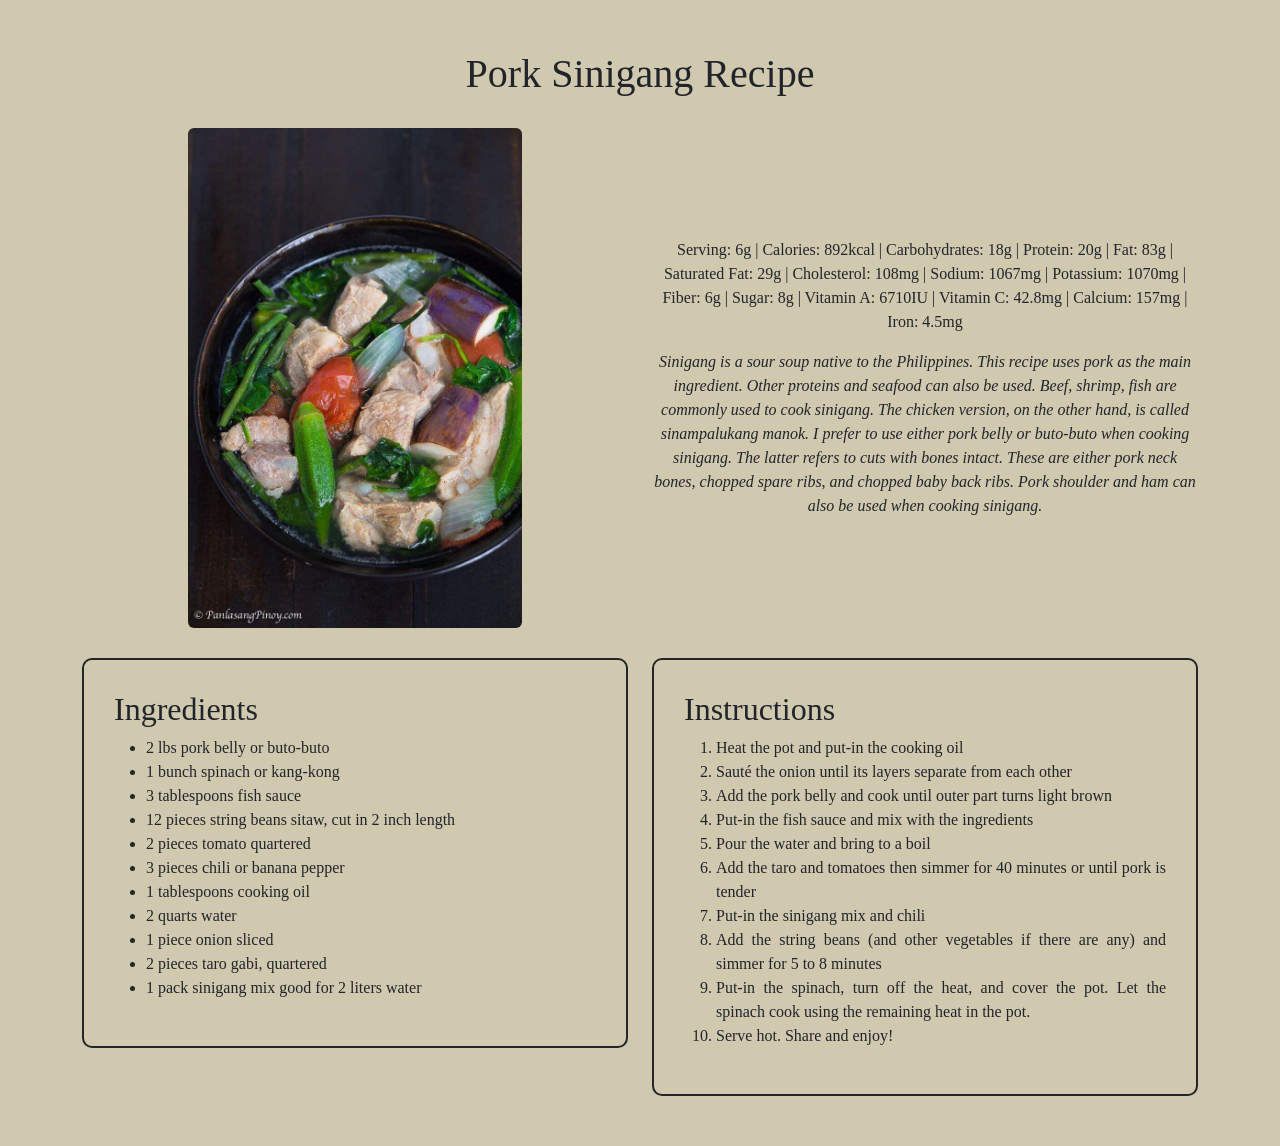
<file: recipes/sinigang.html>
<!DOCTYPE html>
<html lang="en">
<head>
    <meta charset="UTF-8">
    <meta http-equiv="X-UA-Compatible" content="IE=edge">
    <meta name="viewport" content="width=device-width, initial-scale=1.0">
    <link href="../styles.css" rel="stylesheet">
    <link href="https://cdn.jsdelivr.net/npm/bootstrap@5.2.3/dist/css/bootstrap.min.css" rel="stylesheet" integrity="sha384-rbsA2VBKQhggwzxH7pPCaAqO46MgnOM80zW1RWuH61DGLwZJEdK2Kadq2F9CUG65" crossorigin="anonymous">
    <title>Pork Sinigang</title>
</head>
<body>
    <div class="content">
        <div>
            <h1 id="header">Pork Sinigang Recipe</h1>
            <div class="container">
                <div class="row align-items-center">
                    <div class="col">
                        <img class="rounded" src="../img/pork_sinigang.jpg" alt="Pork Sinigang">
                    </div>
                    <div class="col nutrition">
                        Serving: 6g | Calories: 892kcal | Carbohydrates: 18g | Protein: 20g | Fat: 83g | Saturated Fat: 29g | Cholesterol: 108mg | Sodium: 1067mg | Potassium: 1070mg | Fiber: 6g | Sugar: 8g | Vitamin A: 6710IU | Vitamin C: 42.8mg | Calcium: 157mg | Iron: 4.5mg
                        <p></p>
                        <i>Sinigang is a sour soup native to the Philippines. This recipe uses pork as the main ingredient. Other proteins and seafood can also be used. Beef, shrimp, fish are commonly used to cook sinigang. The chicken version, on the other hand, is called sinampalukang manok. I prefer to use either pork belly or buto-buto when cooking sinigang. The latter refers to cuts with bones intact. These are either pork neck bones, chopped spare ribs, and chopped baby back ribs. Pork shoulder and ham can also be used when cooking sinigang.</i>
                    </div>
                </div>
            </div>
        </div>
        <div class="container">
            <div class="row">
                <div class="col">
                    <div class="ingredients">
                        <h2>Ingredients</h2>
                        <ul>
                            <li>2 lbs pork belly or buto-buto</li>
                            <li>1 bunch spinach or kang-kong</li>
                            <li>3 tablespoons fish sauce</li>
                            <li>12 pieces string beans sitaw, cut in 2 inch length</li>
                            <li>2 pieces tomato quartered</li>
                            <li>3 pieces chili or banana pepper</li>
                            <li>1 tablespoons cooking oil</li>
                            <li>2 quarts water</li>
                            <li>1 piece onion sliced</li>
                            <li>2 pieces taro gabi, quartered</li>
                            <li>1 pack sinigang mix good for 2 liters water</li>
                        </ul>
                    </div>
                </div>
                <div class="col">
                    <div class="instructions">
                        <h2>Instructions</h2>
                        <ol>
                            <li>Heat the pot and put-in the cooking oil</li>
                            <li>Sauté the onion until its layers separate from each other</li>
                            <li>Add the pork belly and cook until outer part turns light brown</li>
                            <li>Put-in the fish sauce and mix with the ingredients</li>
                            <li>Pour the water and bring to a boil</li>
                            <li>Add the taro and tomatoes then simmer for 40 minutes or until pork is tender</li>
                            <li>Put-in the sinigang mix and chili</li>
                            <li>Add the string beans (and other vegetables if there are any) and simmer for 5 to 8 minutes</li>
                            <li>Put-in the spinach, turn off the heat, and cover the pot. Let the spinach cook using the remaining heat in the pot.</li>
                            <li>Serve hot. Share and enjoy!</li>
                        </ol>
                    </div>
                </div>
            </div>
        </div>
    </div>
</body>
</html>
</file>
<file: styles.css>
*{
    margin: 0;
    padding: 0;
    font-family: Century Gothic;
    box-sizing: border-box;
}

html{
    scroll-behavior: smooth;
}

body{
    background-color: rgb(209, 200, 176) !important;
}

.rounded{
    height: 500px;
    width: auto;
    transition: transform 0.5s;
}

.rounded:hover{
    /* background: #B19CD9; */
    transform: translateY(-10px);
    /* color: #000; */
}

.recipe{
    padding: 5px;
}

.recipe2{
    text-decoration: none;
    color: black;
}

h5{
    padding: 20px;
    text-align: center;
    border: solid 3px;
    border-color: transparent;
    border-radius: 15px;
}

h5:hover{
    border: solid 3px;
    border-color: #B19CD9;
    transition: 1.0s;
}

.content{
    width: 100%;
    height: 100vh;
    text-align: center;
    padding-top: 50px;
    padding-bottom: 100px;
}

.instructions, .ingredients{
    text-align: left;
    border: solid 2px;
    border-radius: 10px;
    padding: 30px;
    margin-bottom: 50px;
}

.instructions ol, .ingredients ul{
    text-align: justify;
}

.info{
    text-align: center;
    padding: 25px;
    padding-left: 500px;
    padding-right: 500px;
}

#header, .container{
    margin-bottom: 30px;
}

#header-main{
    margin: 30px;
}
</file>
